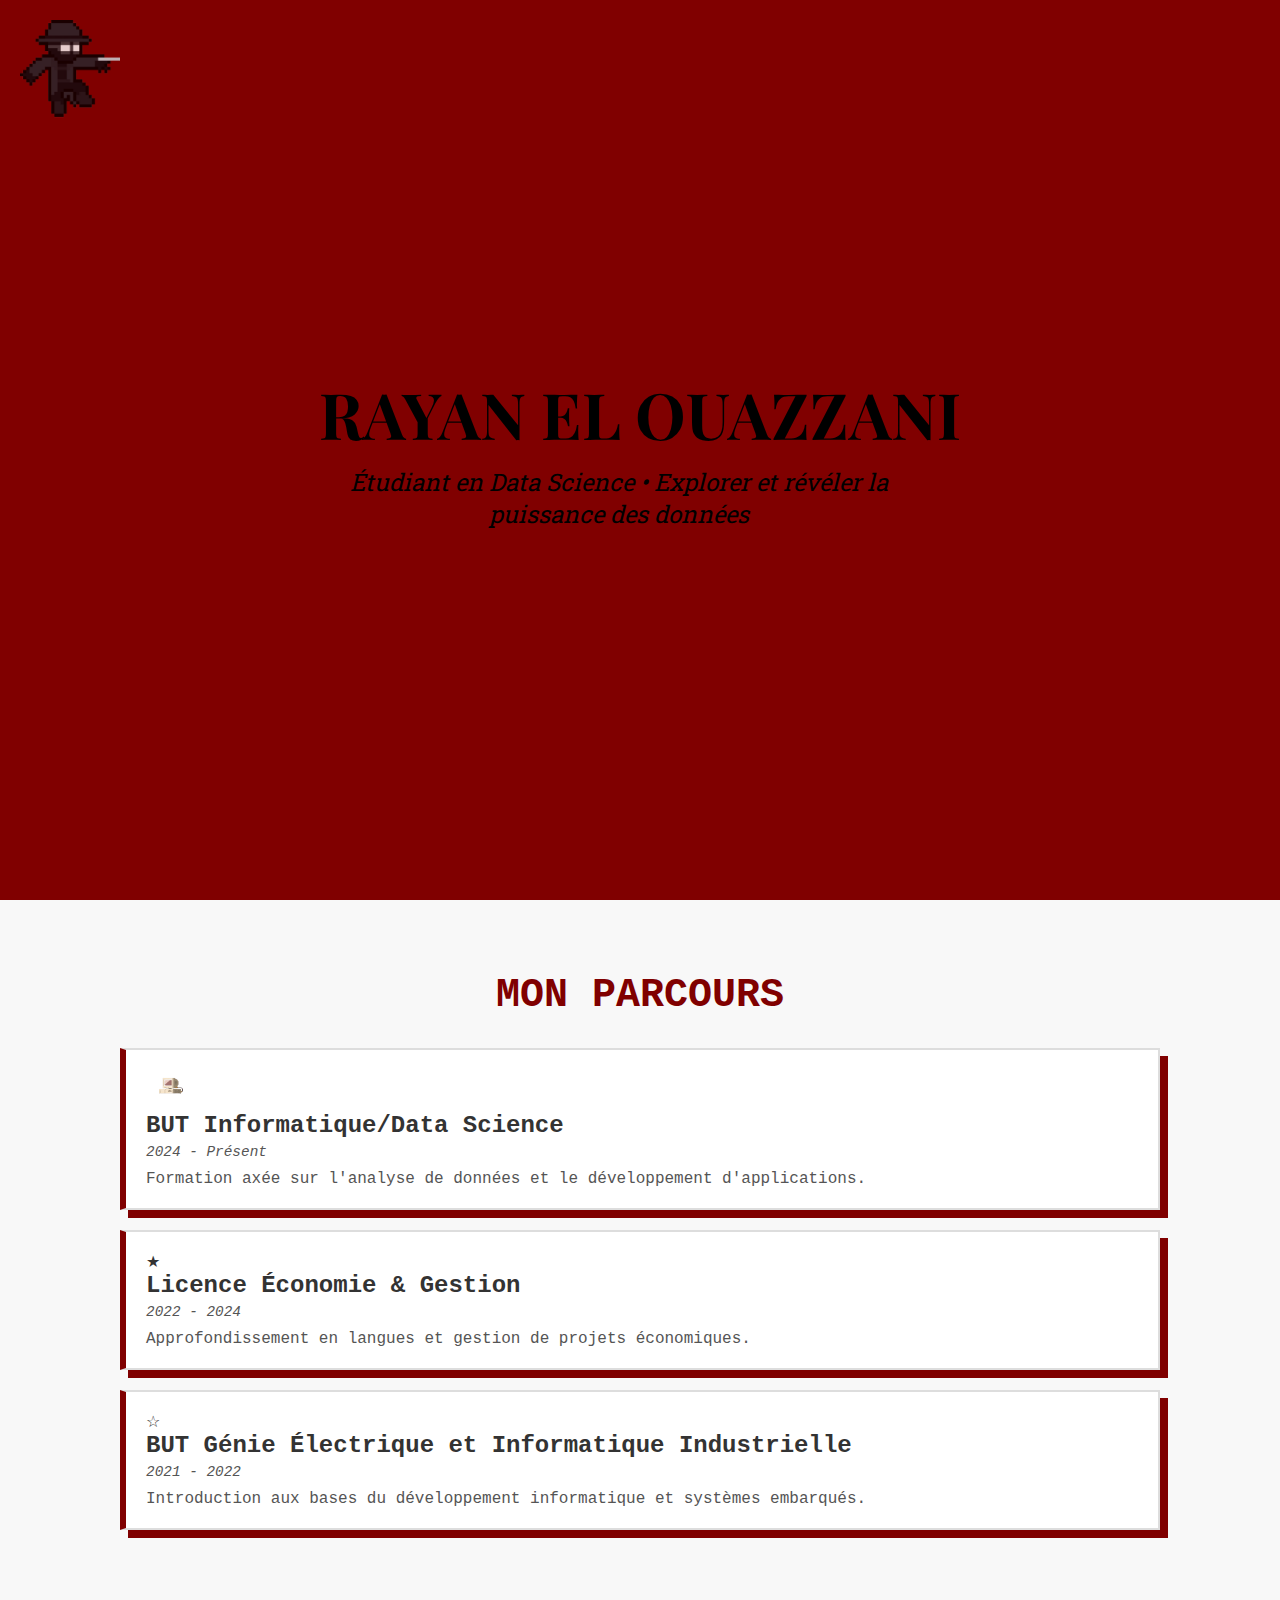
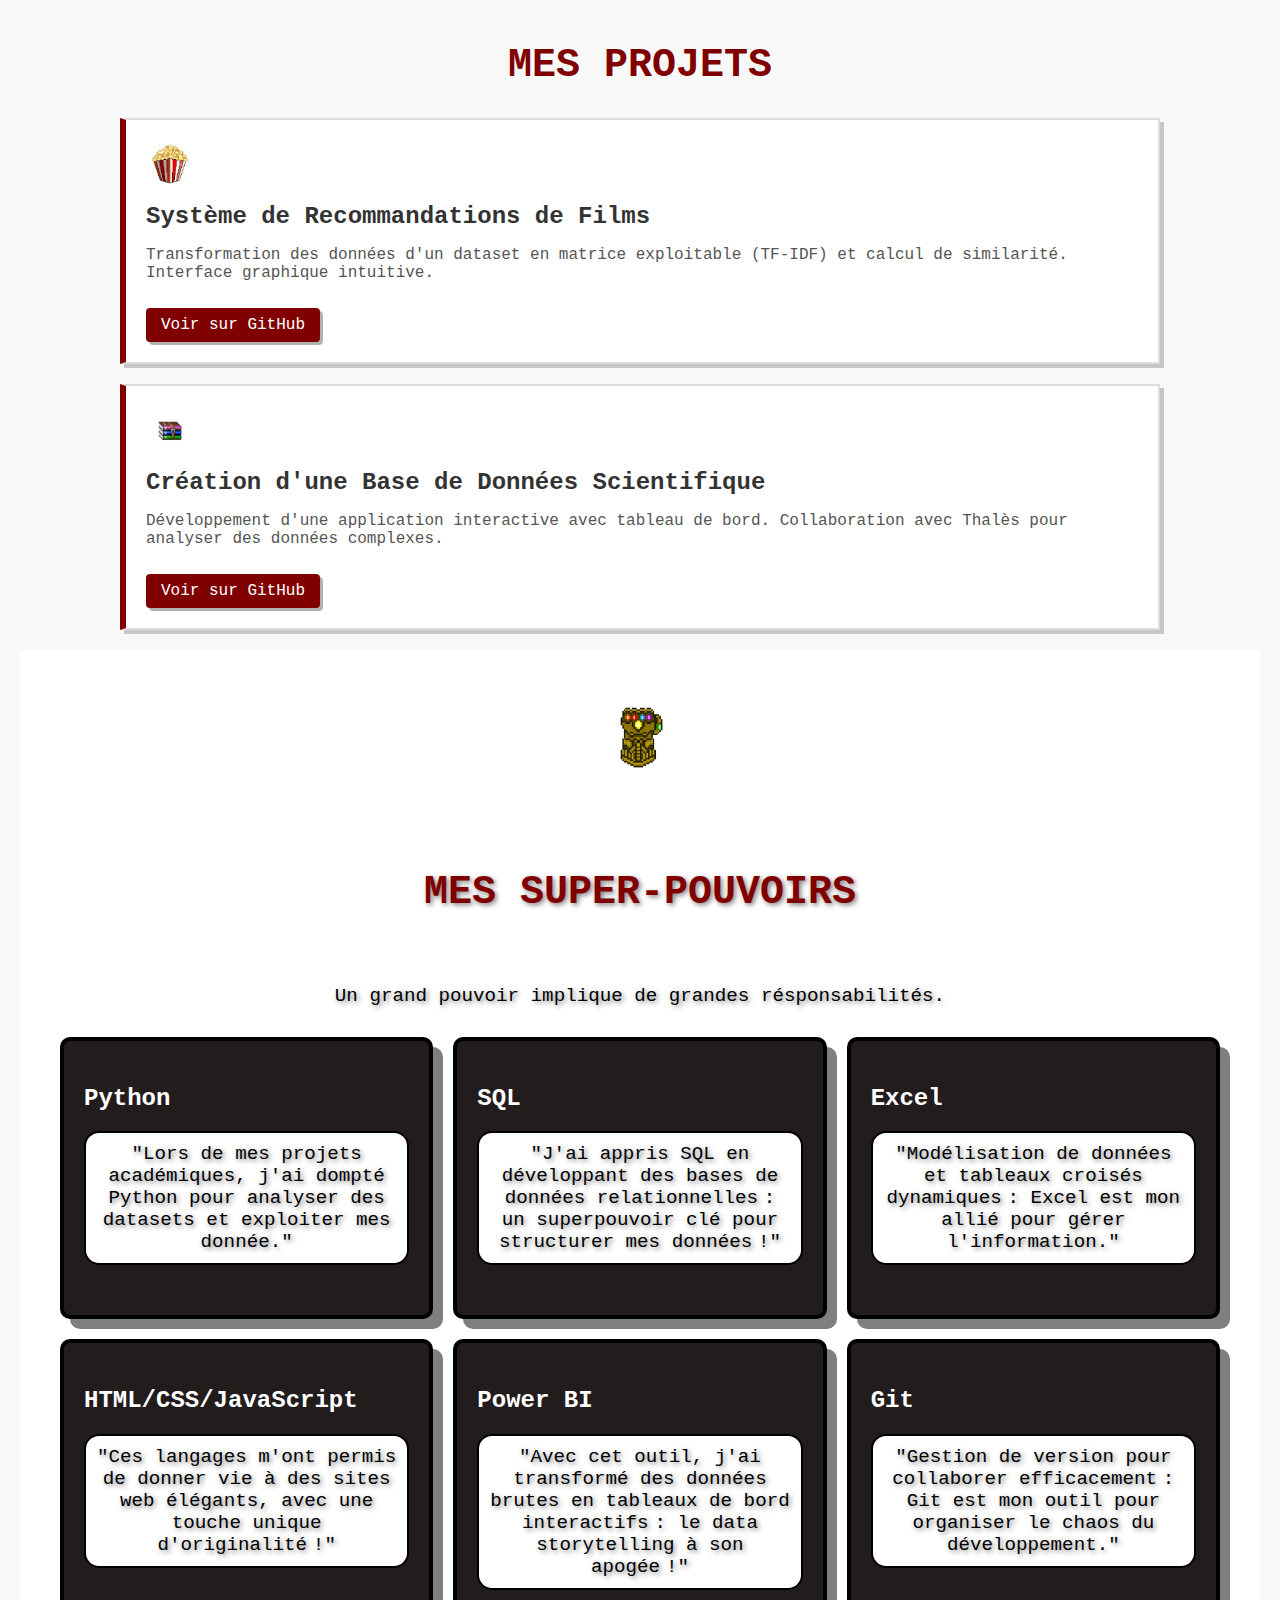
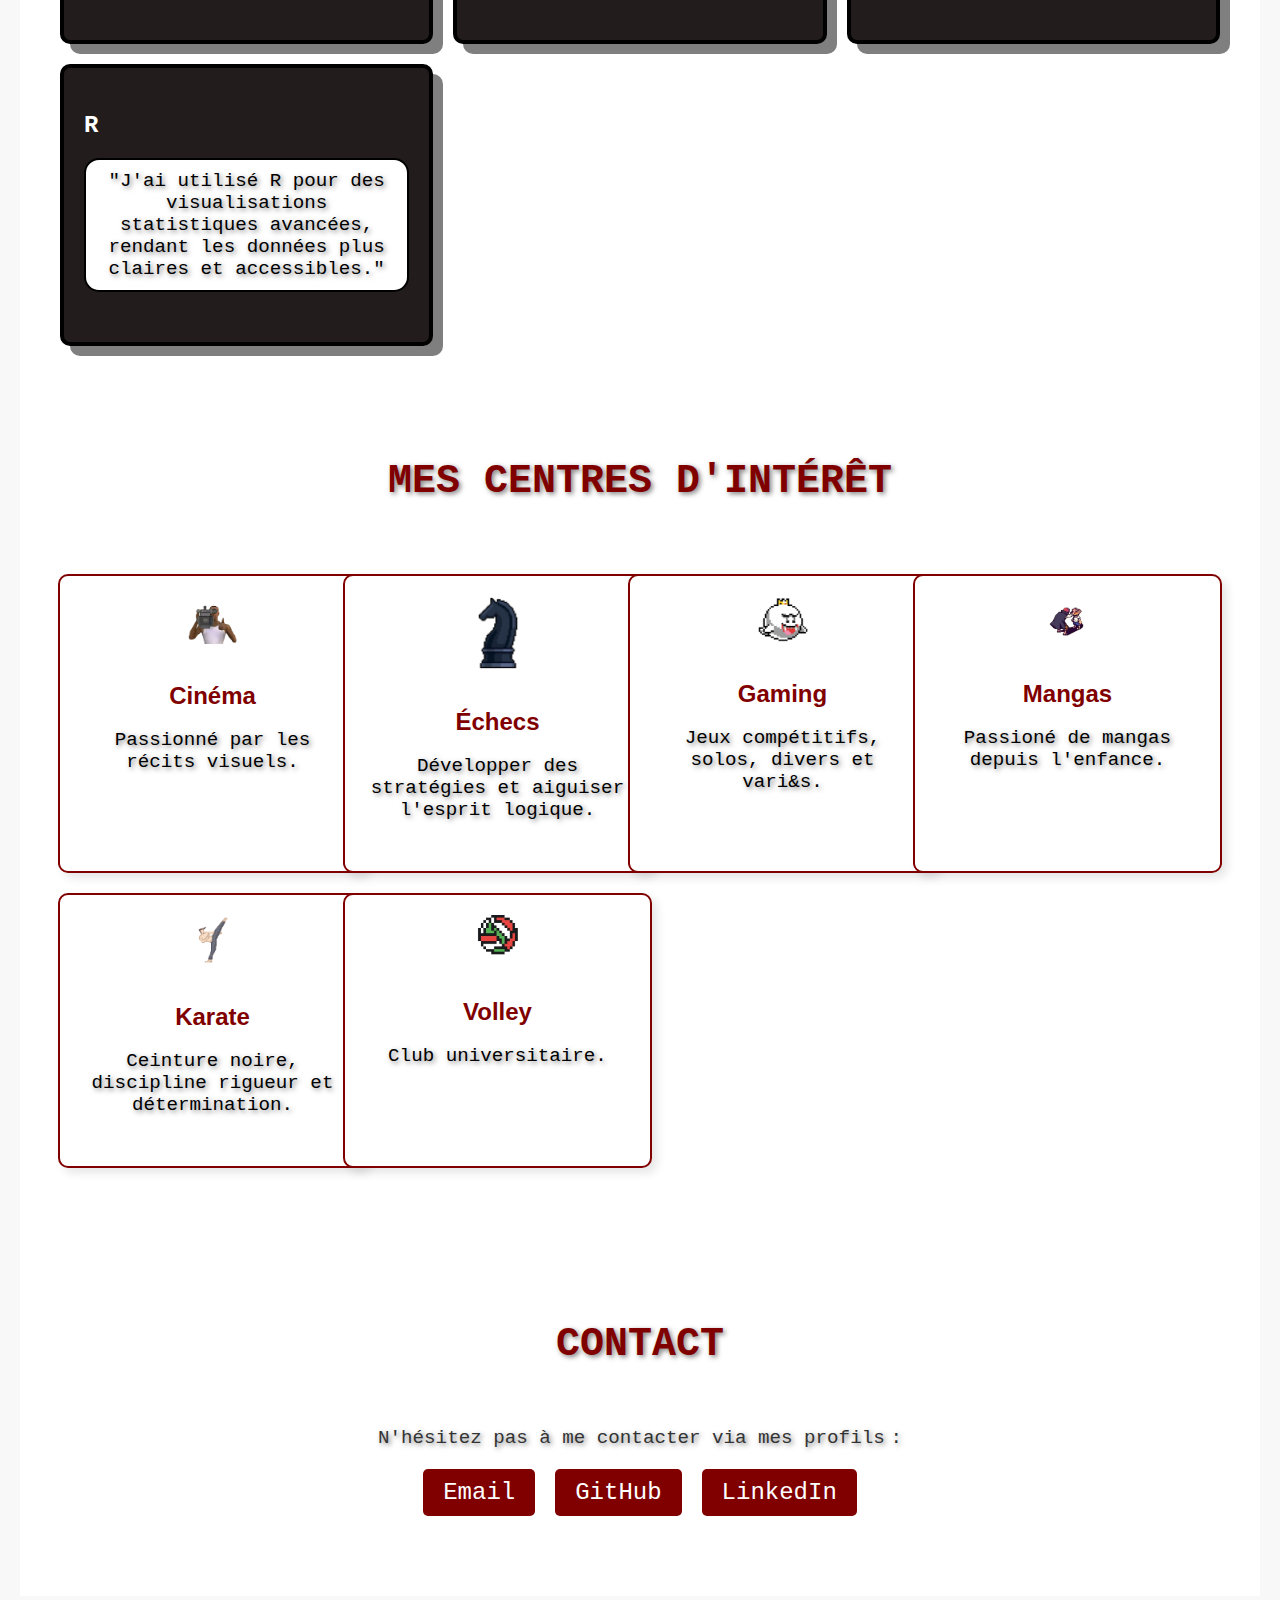
<file: index.html>
<!DOCTYPE html>
<html lang="fr">
<head>
    <link href="https://fonts.googleapis.com/css2?family=Playfair+Display:wght@700&family=Roboto+Slab:wght@300&display=swap" rel="stylesheet">


    <meta charset="UTF-8">
    <meta name="viewport" content="width=device-width, initial-scale=1.0">
    <title>Portfolio - Rayan EL OUAZZANI</title>
    <link rel="stylesheet" href="portfolio.css">
</head>
<body>
    <header>
        <div class="header-container">
            <h1>Rayan EL OUAZZANI</h1>
            <p>Étudiant en Data Science • Explorer et révéler la puissance des données</p>
        </div>
        <div class="logo">
            <img src="spidey-removebg-preview.png" alt="Logo Rayan EL OUAZZANI">
        </div>
    </header>
    <section id="timeline">
        <h2>Mon Parcours</h2>
        <div class="timeline-container">
            <div class="event">
                <div class="pixel-icon">
                    <img src="computer_icon.png" alt="Icône Pixel Art Film">
                </div>
                
                <h3>BUT Informatique/Data Science</h3>
                <span>2024 - Présent</span>
                <p>Formation axée sur l'analyse de données et le développement d'applications.</p>
            </div>
            <div class="event">
                <div class="pixel-icon">&#9733;</div>
                <h3>Licence Économie & Gestion</h3>
                <span>2022 - 2024</span>
                <p>Approfondissement en langues et gestion de projets économiques.</p>
            </div>
            <div class="event">
                <div class="pixel-icon">&#9734;</div>
                <h3>BUT Génie Électrique et Informatique Industrielle</h3>
                <span>2021 - 2022</span>
                <p>Introduction aux bases du développement informatique et systèmes embarqués.</p>
            </div>
        </div>
    </section>
    <section id="projects">
        <h2>Mes Projets</h2>
        <div class="project">
            <div class="project-icon">
                <img src="icon_popcorn.png" alt="Icône Pixel Art Recommandation de Films">
            </div>
            <h3>Système de Recommandations de Films</h3>
            <p>Transformation des données d'un dataset en matrice exploitable (TF-IDF) et calcul de similarité. Interface graphique intuitive.</p>
            <a href="https://github.com/404reo01" target="_blank">Voir sur GitHub</a>
        </div>
        <div class="project">
            <div class="project-icon">
                <img src="icon_winrar.png"Icône Pixel Art Base de Données">
            </div>
            <h3>Création d'une Base de Données Scientifique</h3>
            <p>Développement d'une application interactive avec tableau de bord. Collaboration avec Thalès pour analyser des données complexes.</p>
            <a href="https://github.com/404reo01" target="_blank">Voir sur GitHub</a>
        </div>
        <section id="comics-skills">
            <div class="comics-logo">
                <img src="thanos_v.png" alt="Logo Rayan EL OUAZZANI">
            </div>
            <h2>Mes Super-Pouvoirs</h2>
           
    <p>Un grand pouvoir implique de grandes résponsabilités.</p>
    <div class="comics-page">
        <!-- Python -->
        <div class="comics-panel">
            <h3>Python</h3>
            <p>"Lors de mes projets académiques, j'ai dompté Python pour analyser des datasets et exploiter mes donnée."</p>
        </div>
        <!-- SQL -->
        <div class="comics-panel">
            <h3>SQL</h3>
            <p>"J'ai appris SQL en développant des bases de données relationnelles : un superpouvoir clé pour structurer mes données !"</p>
        </div>
        <!-- Excel -->
        <div class="comics-panel">
            <h3>Excel</h3>
            <p>"Modélisation de données et tableaux croisés dynamiques : Excel est mon allié pour gérer l'information."</p>
        </div>
        <!-- HTML/CSS -->
        <div class="comics-panel">
            <h3>HTML/CSS/JavaScript</h3>
            <p>"Ces langages m'ont permis de donner vie à des sites web élégants, avec une touche unique d'originalité !"</p>
        </div>
        <!-- Power BI -->
        <div class="comics-panel">
            <h3>Power BI</h3>
            <p>"Avec cet outil, j'ai transformé des données brutes en tableaux de bord interactifs : le data storytelling à son apogée !"</p>
        </div>
        <!-- Git -->
        <div class="comics-panel">
            <h3>Git</h3>
            <p>"Gestion de version pour collaborer efficacement : Git est mon outil pour organiser le chaos du développement."</p>
        </div>
        <!-- R -->
        <div class="comics-panel">
            <h3>R</h3>
            <p>"J'ai utilisé R pour des visualisations statistiques avancées, rendant les données plus claires et accessibles."</p>
        </div>
    </div>
    <section id="interests">
        <h2>Mes Centres d'Intérêt</h2>
        <div class="interest-grid">
            <!-- Cinéma -->
            <div class="interest-item">
                <img src="cj.png" alt="Icône Cinéma">
                <h3>Cinéma</h3>
                <p>Passionné par les récits visuels.</p>
            </div>
            <!-- Échecs -->
            <div class="interest-item">
                <img src="chess.png" alt="Icône Échecs">
                <h3>Échecs</h3>
                <p>Développer des stratégies et aiguiser l'esprit logique.</p>
            </div>
            <!-- Gaming -->
            <div class="interest-item">
                <img src="boo.png" alt="Icône Gaming">
                <h3>Gaming</h3>
                <p>Jeux compétitifs, solos, divers et vari&s.</p>
            </div>
            <!-- Mangas -->
            <div class="interest-item">
                <img src="luffy_shanks.png" alt="Icône Mangas">
                <h3>Mangas</h3>
                <p>Passioné de mangas depuis l'enfance.</p>
            </div>
            <!-- Sports : Karate -->
            <div class="interest-item">
                <img src="fight.png" alt="Icône Karate">
                <h3>Karate</h3>
                <p>Ceinture noire, discipline rigueur et détermination.</p>
            </div>
            <!-- Sports : Volley -->
            <div class="interest-item">
                <img src="volley.png" alt="Icône Volley">
                <h3>Volley</h3>
                <p>Club universitaire.</p>
            </div>
          
        </div>
    </section>
    <section id="contact">
        <h2>Contact</h2>
        <p>N'hésitez pas à me contacter via mes profils :</p>
        
        <div class="contact-links" >
            <a href="mailto:rayan.el.ouazzani01@gmail.com" class="contact-link">Email</a>
            <a href="https://github.com/404reo01" target="_blank" class="contact-link">GitHub</a>
            <a href="https://www.linkedin.com/in/rayan-el-ouazzani-529a86214/" target="_blank" class="contact-link">LinkedIn</a>
        </div>
    </section>
    

    
        
        
        
        
    
    
    
    
</body>
</html>
</file>
<file: portfolio.css>
/* Styles généraux */
body {
    font-family: 'Roboto Slab', serif; /* Police élégante et rétro */
    margin: 0;
    background-color: #ffffff; /* Fond neutre */
}

/* Entête pleine page */
header {
    height: 100vh; /* Prend toute la hauteur de l'écran */
    background-color: #800000; /* Fond bordeau */
    display: flex;
    flex-direction: column;
    align-items: center; /* Centre horizontalement */
    justify-content: center; /* Centre verticalement */
    position: relative;
}

/* Section d'introduction */
.header-container {
    text-align: center; /* Aligne tout le texte au centre */
}

.header-container h1 {
    font-size: 4rem; /* Texte imposant */
    font-family: 'Playfair Display', serif; /* Police originale et cinématographique */
    font-weight: bold; /* Épaisseur pour un effet puissant */
    text-transform: uppercase; /* Met le texte en majuscules */
    margin: 0;
    color: black; /* Nom en noir */
}

.header-container p {
    font-size: 1.5rem; /* Taille équilibrée */
    font-family: 'Roboto Slab', serif; /* Police douce et élégante */
    font-style: italic; /* Effet professionnel */
    color: black; /* Texte noir */
    max-width: 600px; /* Limite de largeur pour un rendu équilibré */
    margin: 10px 0 0; /* Espacement subtil */
}

/* Logo en haut à gauche */
.logo img {
    position: absolute;
    top: 20px;
    left: 20px;
    width: 100px; /* Taille réduite */
    height: auto;
    opacity: 0.8; /* Légèrement transparent pour un effet stylé */
}
/* Section de la frise chronologique */
#timeline {
    padding: 40px 20px;
    background-color: #f8f8f8; /* Fond neutre */
    color: #333;
    text-align: center;
    font-family: 'Courier New', Courier, monospace; /* Style rétro simple */
}

#timeline h2 {
    font-size: 2.5rem;
    color: #800000; /* Couleur bordeau */
    margin-bottom: 30px;
    text-transform: uppercase;
}

.timeline-container {
    display: flex;
    flex-direction: column;
    align-items: center;
    gap: 20px;
}

.event {
    position: relative;
    background-color: white;
    border: 2px solid #ddd;
    border-left: 6px solid #800000; /* Accent bordeau */
    padding: 20px;
    width: 80%;
    box-shadow: 4px 4px 0px rgba(0, 0, 0, 0.2);
    text-align: left;
    font-size: 1rem;
}


/* Titre de l'événement */
.event h3 {
    font-size: 1.5rem;
    margin: 0 0 5px 0;
    color: #333;
    font-weight: bold;
}

/* Dates */
.event span {
    font-style: italic;
    color: #555;
    font-size: 0.9rem;
    display: block;
    margin-bottom: 10px;
}

/* Texte descriptif */
.event p {
    margin: 0;
    font-size: 1rem;
    color: #555;
}

/* Effet "pixelisé" avec une ombre */
.event {
    box-shadow: 8px 8px 0px #800000; /* Effet ombre pixel art */
}

.pixel-icon img {
    width: 50px; /* Taille fixe pour conserver l'effet pixel */
    height: 32px;
    display: block; /* Assure un alignement propre */
    margin-bottom: 10px; /* Espacement avec le texte */
}
/* Section Projets */
#projects {
    padding: 40px 20px;
    background-color: #f8f8f8; /* Fond neutre */
    color: #333;
    text-align: center;
    font-family: 'Courier New', Courier, monospace; /* Style rétro simple */
}

#projects h2 {
    font-size: 2.5rem;
    color: #800000; /* Couleur bordeau */
    margin-bottom: 30px;
    text-transform: uppercase;
}

.project {
    background-color: white;
    border: 2px solid #ddd;
    border-left: 6px solid #800000; /* Accent bordeau */
    padding: 20px;
    margin: 20px auto;
    width: 80%;
    box-shadow: 4px 4px 0px rgba(0, 0, 0, 0.2);
    text-align: left;
    font-size: 1rem;
}

/* Icône des projets */
.project-icon img {
    width: 48px; /* Taille des icônes pixelisées */
    height: 48px;
    display: inline-block;
    margin-bottom: 10px;
}

/* Titre des projets */
.project h3 {
    font-size: 1.5rem;
    margin: 0 0 5px 0;
    color: #333;
    font-weight: bold;
}

/* Texte descriptif */
.project p {
    font-size: 1rem;
    color: #555;
}

/* Bouton vers GitHub */
.project a {
    text-decoration: none;
    color: #fff;
    background-color: #800000;
    padding: 8px 15px;
    border-radius: 4px;
    margin-top: 10px;
    display: inline-block;
    font-size: 1rem;
    box-shadow: 3px 3px 0px rgba(0, 0, 0, 0.3);
}

.project a:hover {
    background-color: #a00000; /* Changement de couleur au survol */
}
/* Section générale */


#comics-skills h2 {
    padding: 40px 20px;
    background-color: #ffffff; /* Fond neutre */
    color: #800000; /* Couleur bordeau */
    text-align: center;
    font-family: 'Courier New', Courier, monospace; /* Style rétro simple */

}

#comics-skills p {
    font-size: 1.2rem;
    color: #000000;
    text-align: center;
    margin-bottom: 30px;
    font-family: 'Courier New', Courier, monospace;
}


/* Grille style comics */
.comics-page {
    display: grid;
    grid-template-columns: repeat(auto-fit, minmax(300px, 1fr)); /* Grille flexible */
    gap: 20px;
}

/* Panels style BD */
.comics-panel {
    background-color: #221c1c; /* Fond jaune comics */
    border: 4px solid #000; /* Bord noir épais */
    padding: 20px;
    border-radius: 10px;
    box-shadow: 10px 10px 0px rgba(0, 0, 0, 0.5); /* Ombre dramatique pour l'effet BD */
    text-align: left;
}

/* Titre des compétences */
.comics-panel h3 {
    font-size: 1.5rem;
    color: #ffffff; /* Rouge vif Spider-Man */
    margin-bottom: 10px;
}

/* Texte explicatif */
.comics-panel p {
    font-size: 1rem;
    color: #333;
}

/* Effet hover pour donner vie */
.comics-panel:hover {
    transform: scale(1.05);
    box-shadow: 12px 12px 0px #d32f2f; /* Accentuation de l'ombre au survol */
    transition: all 0.3s ease-in-out;
}

.comics-panel:hover {
    transform: scale(1.05) rotate(-2deg);
    transition: all 0.3s ease-in-out;
}
.comics-panel p {
    background: white;
    border: 2px solid #000;
    border-radius: 15px;
    padding: 10px;
}
#comics-skills {
    padding: 40px;
   
    background-color: #ffffff; /* Couleur jaune légère pour le fondu */
}
#comics-skills h2, #comics-skills p {
    text-shadow: 2px 2px 5px rgba(0, 0, 0, 0.5); /* Ombre subtile */
}
#comics-skills img {
    width: 50px; /* Taille fixe pour les icônes */
    height: auto;
    margin-bottom: 10px; /* Espacement entre l'image et le texte */
}
/* Style général */
body {
    font-family: 'Arial', sans-serif;
    background-color: #ffffff;
    color: #333;
    margin: 0;
    padding: 0;
}


/* Section des centres d'intérêt */
#interests {
    padding: 40px 20px;
    text-align: center;
    font-family: 'Arial', sans-serif;
    background-color: #ffffff; /* Fond neutre */
    color: #333;
}

#interests h2 {
    font-size: 2.5rem;
    color: #800000; /* Bordeaux */
    text-transform: uppercase;
    margin-bottom: 30px;
}

/* Grille des centres d'intérêt */
.interest-grid {
    display: grid;
    grid-template-columns: repeat(auto-fit, minmax(250px, 1fr)); /* Grille flexible */
    gap: 20px; /* Espacement entre les éléments */
    justify-items: center; /* Centrer les items */
}

/* Élément individuel */
.interest-item {
    background-color: #ffffff;
    border: 2px solid #800000; /* Bordure bordeaux */
    border-radius: 10px; /* Coins arrondis */
    box-shadow: 5px 5px 10px rgba(0, 0, 0, 0.1); /* Ombre légère */
    padding: 20px;
    text-align: center;
    width: 100%;
    max-width: 300px; /* Taille maximale des éléments */
}

.interest-item img {
    width: 100px; /* Taille des icônes */
    height: 100px;
    margin-bottom: 15px;
}

.interest-item h3 {
    font-size: 1.5rem;
    color: #800000; /* Bordeaux pour les titres */
    margin-bottom: 10px;
}

.interest-item p {
    font-size: 1rem;
    color: #333;
}

.interest-item img:hover {
    transform: scale(1.1); /* Agrandissement au survol */
    transition: transform 0.3s ease; /* Transition douce */
    width: 120px; /* Taille agrandie */
    height: 120px; /* Taille agrandie */
}

#contact {
    padding: 40px 20px;
    text-align: center;
    background-color: #ffffff;
}

#contact h2 {
    font-size: 2.5rem;
    color: #800000; /* Bordeaux */
    text-transform: uppercase;
    margin-bottom: 20px;
}

#contact p {
    font-size: 1.2rem;
    color: #333;
    margin-bottom: 20px;
}

.contact-links {
    display: flex;
    justify-content: center;
    gap: 20px; /* Espacement entre les liens */
}

.contact-link {
    font-size: 1.5rem;
    color: #fff;
    background-color: #800000; /* Bordeaux */
    text-decoration: none;
    padding: 10px 20px;
    border-radius: 5px;
    transition: background-color 0.3s ease;
}

.contact-link:hover {
    background-color: #b71c1c; /* Rouge plus foncé */
}
</file>
